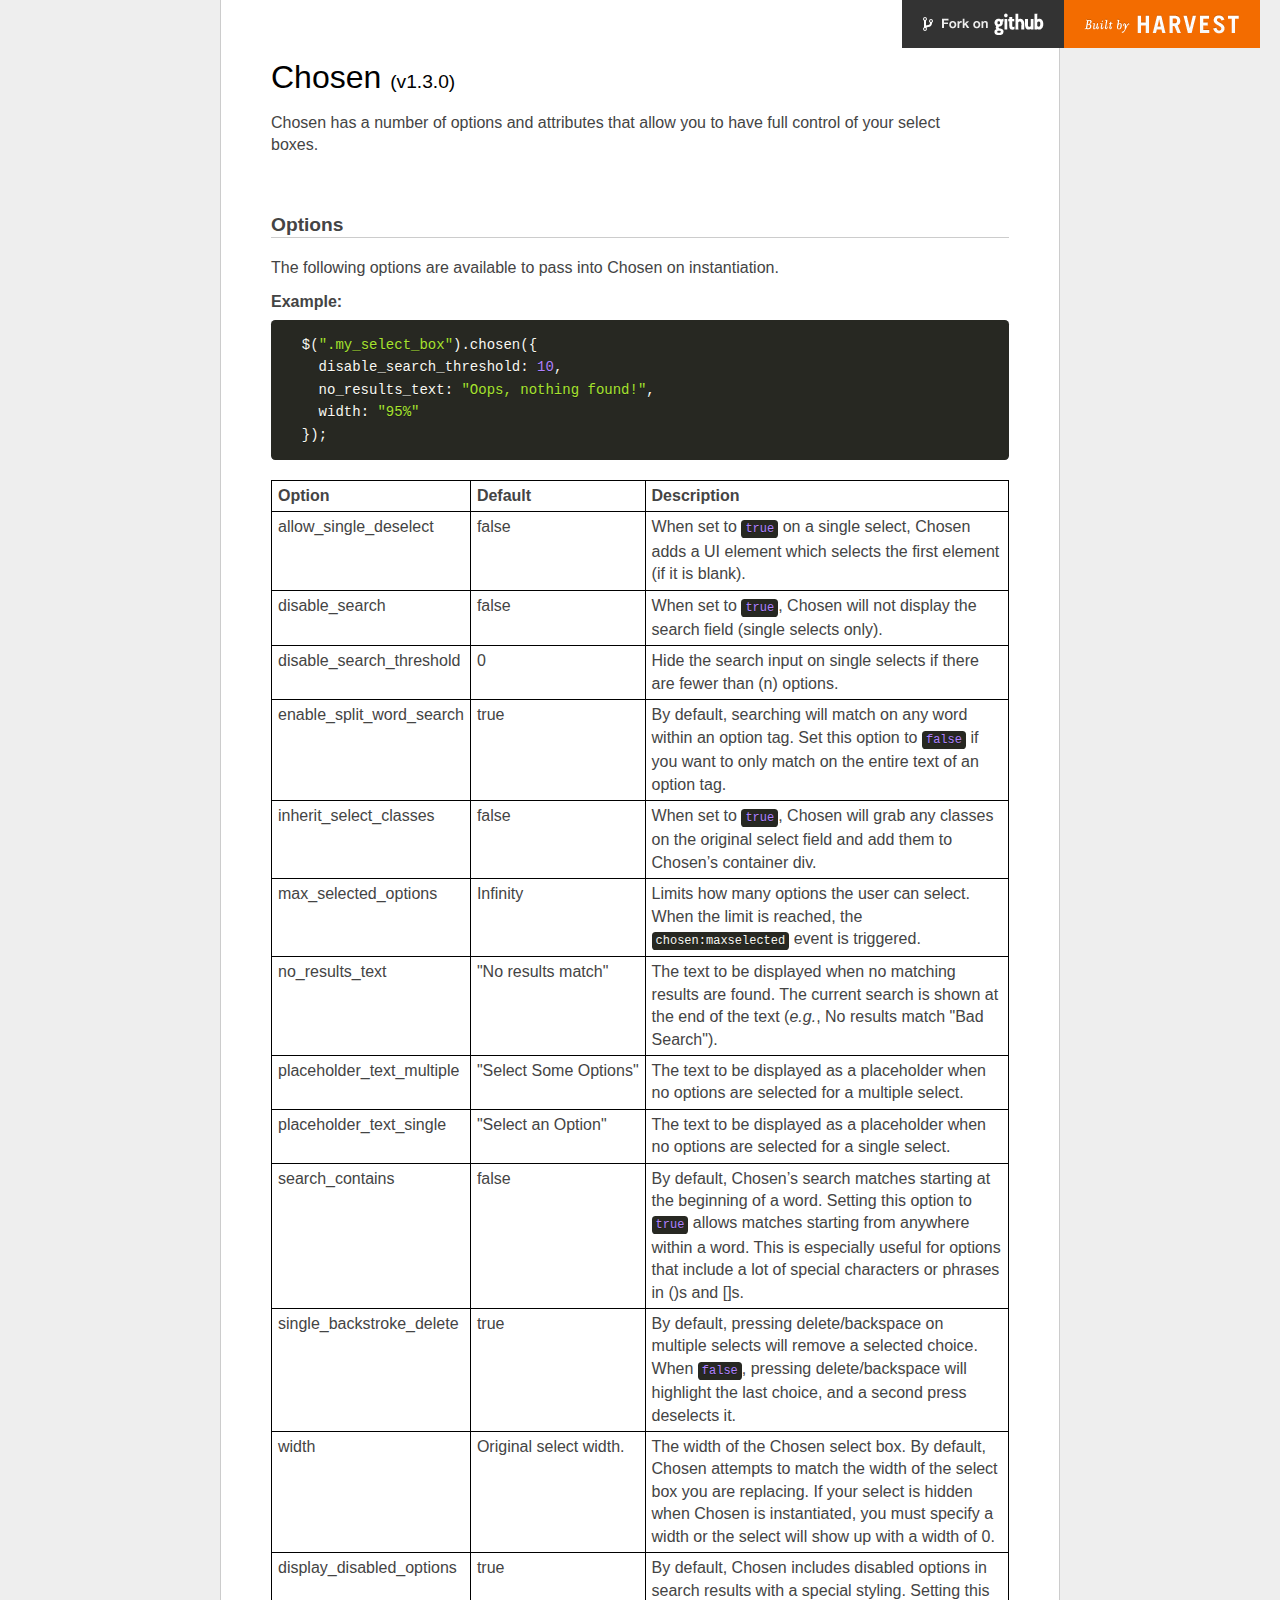
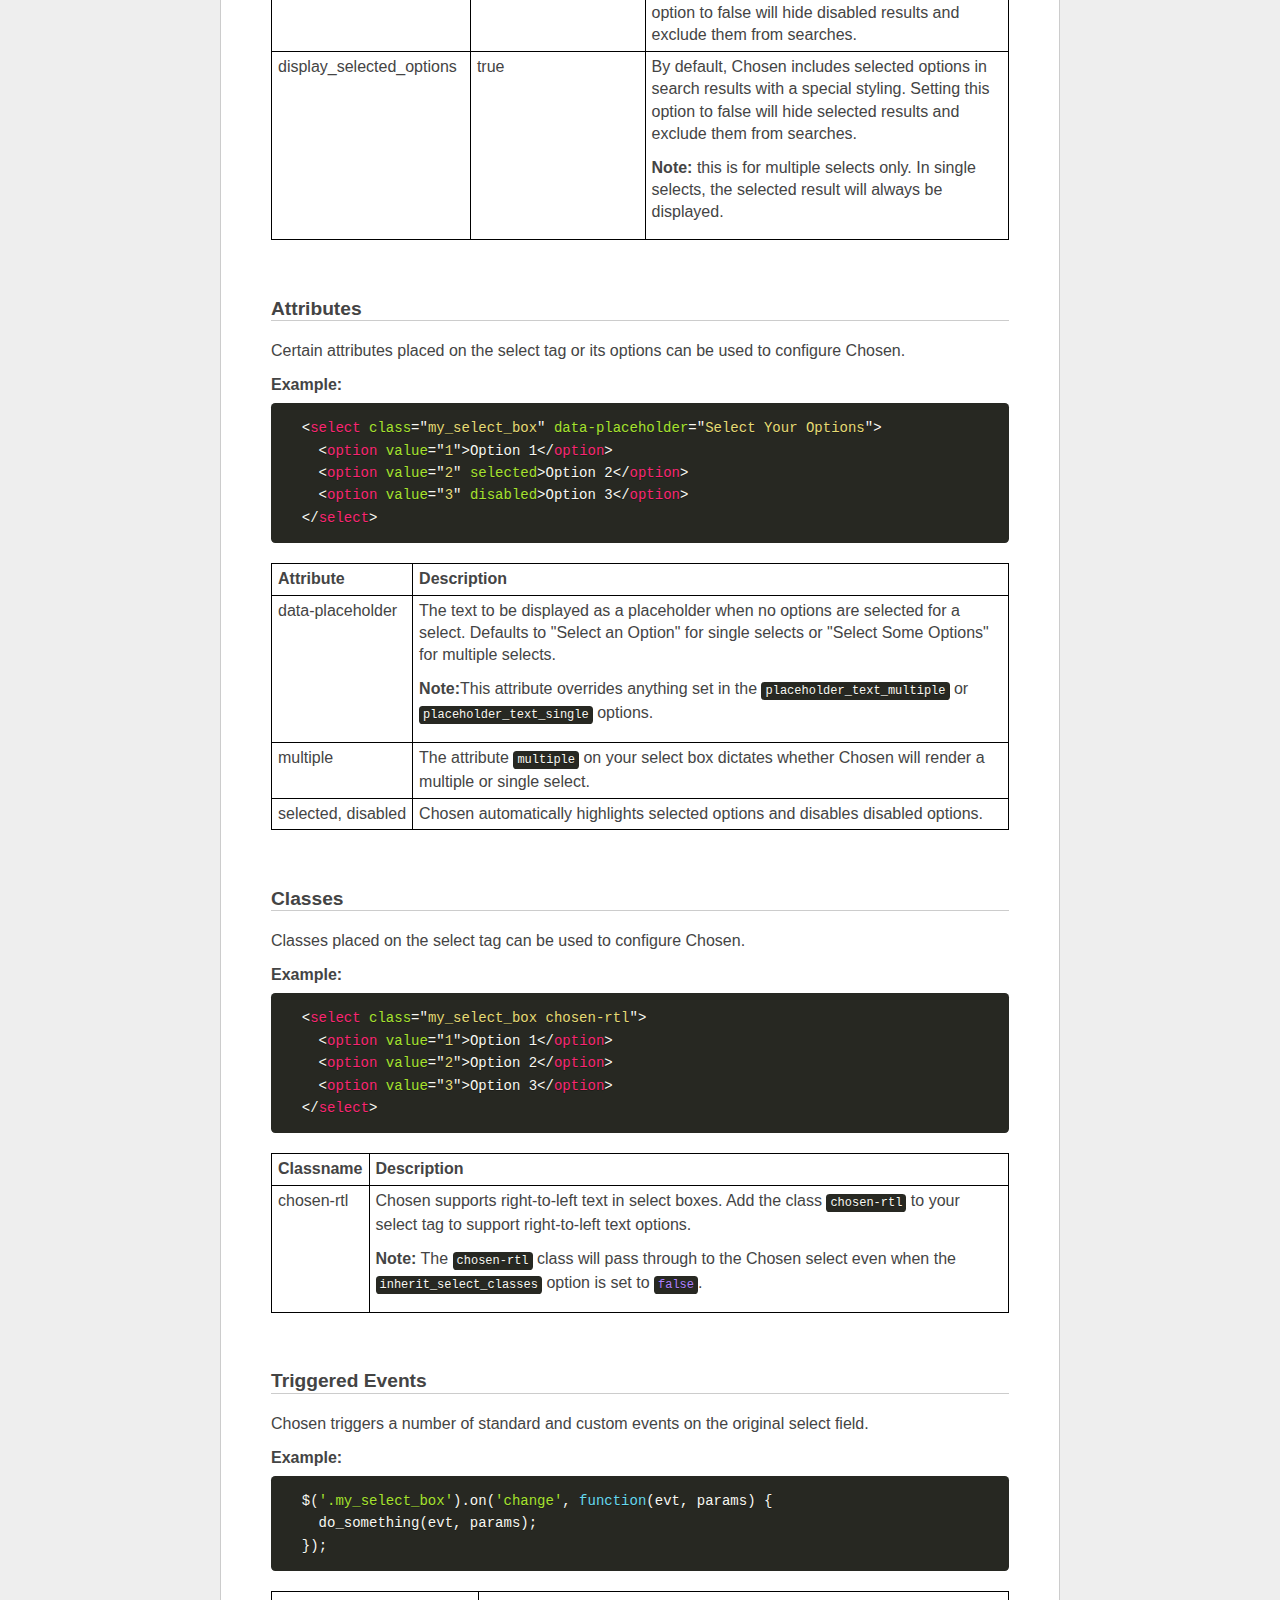
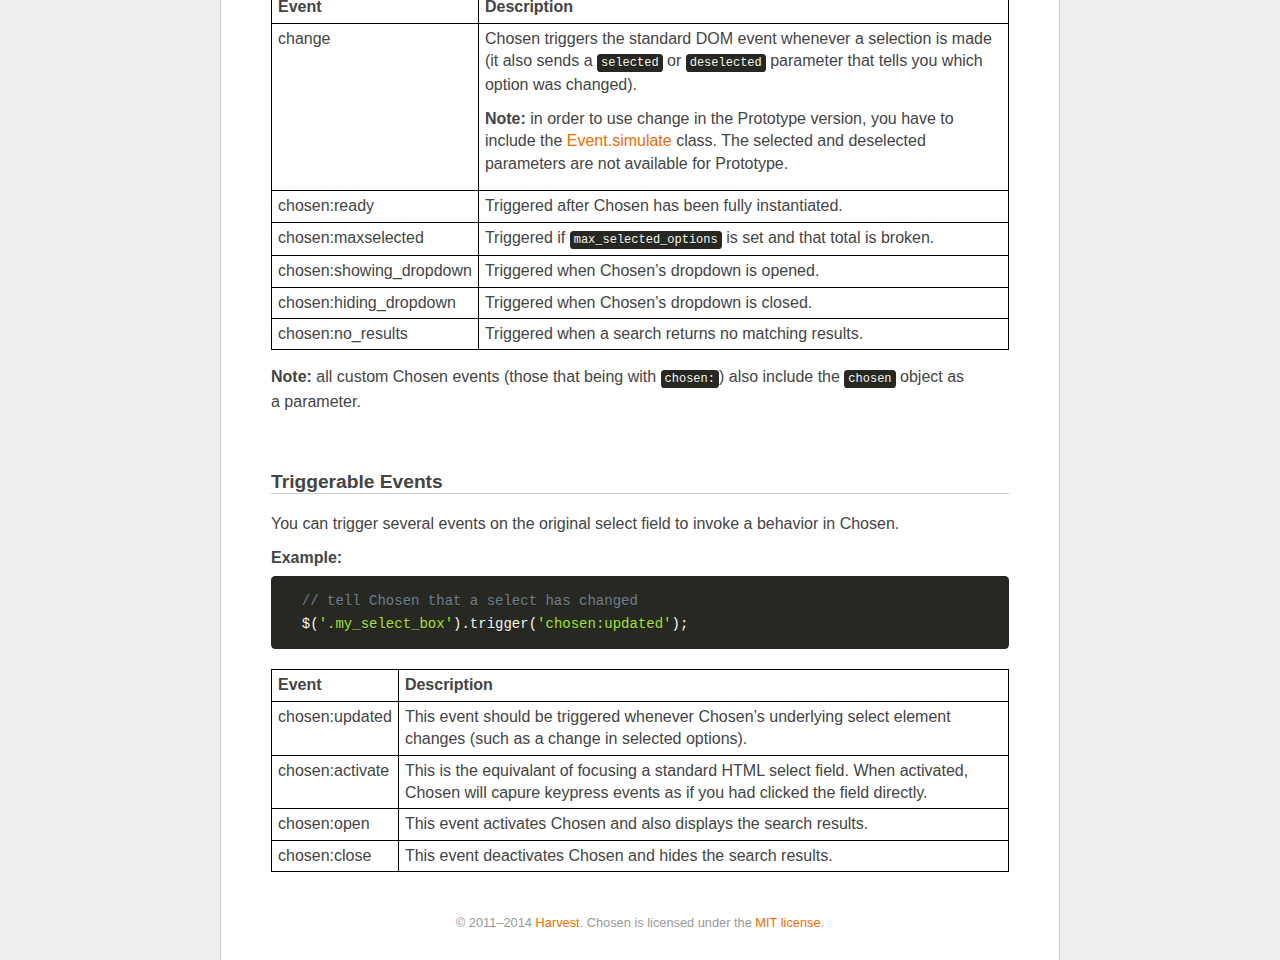
<file: app/scripts/options.html>
<!doctype html>
<html lang="en">
<head>
  <meta charset="utf-8">
  <title>Chosen: A jQuery Plugin by Harvest to Tame Unwieldy Select Boxes</title>
  <link rel="stylesheet" href="docsupport/style.css">
  <link rel="stylesheet" href="docsupport/prism.css">
  <link rel="stylesheet" href="chosen.css">
  <style type="text/css" media="all">
    /* fix rtl for demo */
    .chosen-rtl .chosen-drop { left: -9000px; }
  </style>
</head>
<body>
  <div id="container">
    <div id="content">
      <header>
        <h1>Chosen <small>(<span id="latest-version">v1.3.0</span>)</small></h1>
      </header>
      <p>Chosen has a number of options and attributes that allow you to have full control of your select boxes.</p>

      <h2><a name="options" class="anchor" href="#options">Options</a></h2>
      <p>The following options are available to pass into Chosen on instantiation.</p>

      <h3>Example:</h3>
<pre>
  <code class="language-javascript">$(".my_select_box").chosen({
    disable_search_threshold: 10,
    no_results_text: "Oops, nothing found!",
    width: "95%"
  });</code>
</pre>

      <table class="docs-table">
        <tr>
          <th>Option</th><th>Default</th><th>Description</th>
        </tr>
        <tr>
          <td>allow_single_deselect</td>
          <td>false</td>
          <td>When set to <code class="language-javascript">true</code> on a single select, Chosen adds a UI element which selects the first element (if it is blank).</td>
        </tr>
        <tr>
          <td>disable_search</td>
          <td>false</td>
          <td>When set to <code class="language-javascript">true</code>, Chosen will not display the search field (single selects only).</td>
        </tr>
        <tr>
          <td>disable_search_threshold</td>
          <td>0</td>
          <td>Hide the search input on single selects if there are fewer than (n) options.</td>
        </tr>
        <tr>
          <td>enable_split_word_search</td>
          <td>true</td>
          <td>By default, searching will match on any word within an option tag. Set this option to <code class="language-javascript">false</code> if you want to only match on the entire text of an option tag.</td>
        </tr>
        <tr>
          <td>inherit_select_classes</td>
          <td>false</td>
          <td>When set to <code class="language-javascript">true</code>, Chosen will grab any classes on the original select field and add them to Chosen’s container div.</td>
        </tr>
        <tr>
          <td>max_selected_options</td>
          <td>Infinity</td>
          <td>Limits how many options the user can select. When the limit is reached, the <code class="language-javascript">chosen:maxselected</code> event is triggered.</td>
        </tr>
        <tr>
          <td>no_results_text</td>
          <td>"No results match"</td>
          <td>The text to be displayed when no matching results are found. The current search is shown at the end of the text (<i>e.g.</i>,
           No results match "Bad Search").</td>
        </tr>
        <tr>
          <td>placeholder_text_multiple</td>
          <td>"Select Some Options"</td>
          <td>The text to be displayed as a placeholder when no options are selected for a multiple select.</td>
        </tr>
        <tr>
          <td>placeholder_text_single</td>
          <td>"Select an Option"</td>
          <td>The text to be displayed as a placeholder when no options are selected for a single select.</td>
        </tr>
        <tr>
          <td>search_contains</td>
          <td>false</td>
          <td>By default, Chosen’s search matches starting at the beginning of a word. Setting this option to <code class="language-javascript">true</code> allows matches starting from anywhere within a word. This is especially useful for options that include a lot of special characters or phrases in ()s and []s.</td>
        </tr>
        <tr>
          <td>single_backstroke_delete</td>
          <td>true</td>
          <td>By default, pressing delete/backspace on multiple selects will remove a selected choice. When <code class="language-javascript">false</code>, pressing delete/backspace will highlight the last choice, and a second press deselects it.</td>
        </tr>
        <tr>
          <td>width</td>
          <td>Original select width.</td>
          <td>The width of the Chosen select box. By default, Chosen attempts to match the width of the select box you are replacing. If your select is hidden when Chosen is instantiated, you must specify a width or the select will show up with a width of 0.</td>
        </tr>
        <tr>
          <td>display_disabled_options</td>
          <td>true</td>
          <td>By default, Chosen includes disabled options in search results with a special styling. Setting this option to false will hide disabled results and exclude them from searches.</td>
        </tr>
        <tr>
          <td>display_selected_options</td>
          <td>true</td>
          <td>
            <p>By default, Chosen includes selected options in search results with a special styling. Setting this option to false will hide selected results and exclude them from searches.</p>
            <p><strong>Note:</strong> this is for multiple selects only. In single selects, the selected result will always be displayed.</p>
          </td>
        </tr>
      </table>

      <h2><a name="attributes" class="anchor" href="#attributes">Attributes</a></h2>
      <p>Certain attributes placed on the select tag or its options can be used to configure Chosen.</p>

      <h3>Example:</h3>

<pre>
  <code class="language-markup">&lt;select class="my_select_box" data-placeholder="Select Your Options"&gt;
    &lt;option value="1"&gt;Option 1&lt;/option&gt;
    &lt;option value="2" selected&gt;Option 2&lt;/option&gt;
    &lt;option value="3" disabled&gt;Option 3&lt;/option&gt;
  &lt;/select&gt;</code>
</pre>

      <table class="docs-table">
        <tr>
          <th>Attribute</th><th>Description</th>
        </tr>
        <tr>
          <td>data-placeholder</td>
          <td>
            <p>The text to be displayed as a placeholder when no options are selected for a select. Defaults to "Select an Option" for single selects or "Select Some Options" for multiple selects.</p>
            <p><strong>Note:</strong>This attribute overrides anything set in the <code class="language-javascript">placeholder_text_multiple</code> or <code class="language-javascript">placeholder_text_single</code> options.</p>
          </td>
        </tr>
        <tr>
          <td>multiple</td>
          <td>The attribute <code class="language-html">multiple</code> on your select box dictates whether Chosen will render a multiple or single select.</td>
        </tr>
        <tr>
          <td>selected, disabled</td>
          <td>Chosen automatically highlights selected options and disables disabled options.</td>
        </tr>
      </table>

      <h2><a name="classes" class="anchor" href="#classes">Classes</a></h2>
      <p>Classes placed on the select tag can be used to configure Chosen.</p>

      <h3>Example:</h3>

<pre>
  <code class="language-markup">&lt;select class="my_select_box chosen-rtl"&gt;
    &lt;option value="1"&gt;Option 1&lt;/option&gt;
    &lt;option value="2"&gt;Option 2&lt;/option&gt;
    &lt;option value="3"&gt;Option 3&lt;/option&gt;
  &lt;/select&gt;</code>
</pre>

      <table class="docs-table">
        <tr>
          <th>Classname</th>
          <th>Description</th>
        </tr>
        <tr>
          <td>chosen-rtl</td>
          <td>
            <p>Chosen supports right-to-left text in select boxes. Add the class <code class="language-html">chosen-rtl</code> to your select tag to support right-to-left text options.</p>
            <p><strong>Note:</strong> The <code class="language-html">chosen-rtl</code> class will pass through to the Chosen select even when the <code class="language-javascript">inherit_select_classes</code> option is set to <code class="language-javascript">false</code>.</p>
          </td>
        </tr>
      </table>

      <h2><a name="triggered-events" class="anchor" href="#triggered-events">Triggered Events</a></h2>
      <p>Chosen triggers a number of standard and custom events on the original select field.</p>

      <h3>Example:</h3>

<pre>
  <code class="language-javascript">$('.my_select_box').on('change', function(evt, params) {
    do_something(evt, params);
  });</code>
</pre>

      <table class="docs-table">
        <tr>
          <th>Event</th><th>Description</th>
        </tr>
        <tr>
          <td>change</td>
          <td>
            <p>Chosen triggers the standard DOM event whenever a selection is made (it also sends a <code class="language-javascript">selected</code> or <code class="language-javascript">deselected</code> parameter that tells you which option was changed).</p>
            <p><strong>Note:</strong> in order to use change in the Prototype version, you have to include the <a href="https://github.com/kangax/protolicious/blob/5b56fdafcd7d7662c9d648534225039b2e78e371/event.simulate.js">Event.simulate</a> class. The selected and deselected parameters are not available for Prototype.</p>
          </td>
        </tr>
        <tr>
          <td>chosen:ready</td>
          <td>Triggered after Chosen has been fully instantiated.</td>
        </tr>
        <tr>
          <td>chosen:maxselected</td>
          <td>Triggered if <code class="language-javascript">max_selected_options</code> is set and that total is broken.</td>
        </tr>
        <tr>
          <td>chosen:showing_dropdown</td>
          <td>Triggered when Chosen’s dropdown is opened.</td>
        </tr>
        <tr>
          <td>chosen:hiding_dropdown</td>
          <td>Triggered when Chosen’s dropdown is closed.</td>
        </tr>
        <tr>
          <td>chosen:no_results</td>
          <td>Triggered when a search returns no matching results.</td>
        </tr>
      </table>

      <p>
        <strong>Note:</strong> all custom Chosen events (those that being with <code class="language-javascript">chosen:</code>) also include the <code class="language-javascript">chosen</code> object as a parameter.
      </p>

      <h2><a name="triggerable-events" class="anchor" href="#triggerable-events">Triggerable Events</a></h2>
      <p>You can trigger several events on the original select field to invoke a behavior in Chosen.</p>

      <h3>Example:</h3>

<pre>
  <code class="language-javascript">// tell Chosen that a select has changed
  $('.my_select_box').trigger('chosen:updated');</code>
</pre>

      <table class="docs-table">
        <tr>
          <th>Event</th><th>Description</th>
        </tr>
        <tr>
          <td>chosen:updated</td>
          <td>This event should be triggered whenever Chosen’s underlying select element changes (such as a change in selected options).</td>
        </tr>
        <tr>
          <td>chosen:activate</td>
          <td>This is the equivalant of focusing a standard HTML select field. When activated, Chosen will capure keypress events as if you had clicked the field directly.</td>
        </tr>
        <tr>
          <td>chosen:open</td>
          <td>This event activates Chosen and also displays the search results.</td>
        </tr>
        <tr>
          <td>chosen:close</td>
          <td>This event deactivates Chosen and hides the search results.</td>
        </tr>
      </table>

      <footer>
        &copy; 2011&ndash;2014 <a href="http://www.getharvest.com/">Harvest</a>. Chosen is licensed under the <a href="https://github.com/harvesthq/chosen/blob/master/LICENSE.md">MIT license</a>.
      </footer>

    </div>
  </div>
  <div class="oss-bar">
    <ul>
      <li><a class="fork" href="https://github.com/harvesthq/chosen">Fork on Github</a></li>
      <li><a class="harvest" href="http://www.getharvest.com/">Built by Harvest</a></li>
    </ul>
  </div>
  <script src="docsupport/prism.js" type="text/javascript" charset="utf-8"></script>
</body>
</html>
</file>
<file: app/scripts/docsupport/prism.css>
/**
 * okaidia theme for JavaScript, CSS and HTML
 * Loosely based on Monokai textmate theme by http://www.monokai.nl/
 * @author ocodia
 */

code[class*="language-"],
pre[class*="language-"] {
	color: #f8f8f2;
	text-shadow: 0 1px rgba(0,0,0,0.3);
	font-family: Consolas, Monaco, 'Andale Mono', monospace;
	direction: ltr;
	text-align: left;
	white-space: pre;
	word-spacing: normal;
	
	-moz-tab-size: 4;
	-o-tab-size: 4;
	tab-size: 4;
	
	-webkit-hyphens: none;
	-moz-hyphens: none;
	-ms-hyphens: none;
	hyphens: none;
}

/* Code blocks */
pre[class*="language-"] {
	padding: 1em;
	margin: .5em 0;
	overflow: auto;	
	border-radius: 0.3em;
}

:not(pre) > code[class*="language-"],
pre[class*="language-"] {
	background: #272822;
}

/* Inline code */
:not(pre) > code[class*="language-"] {
	padding: .1em;
	border-radius: .3em;
}

.token.comment,
.token.prolog,
.token.doctype,
.token.cdata {
	color: slategray;
}

.token.punctuation {
	color: #f8f8f2;
}

.namespace {
	opacity: .7;
}

.token.property,
.token.tag {
	color: #f92672;
}

.token.boolean,
.token.number{
	color: #ae81ff;
}

.token.selector,
.token.attr-name,
.token.string {
	color: #a6e22e;
}


.token.operator,
.token.entity,
.token.url,
.language-css .token.string,
.style .token.string {
	color: #f8f8f2;
}

.token.atrule,
.token.attr-value
{
	color: #e6db74;
}


.token.keyword{
color: #66d9ef;
}

.token.regex,
.token.important {
	color: #fd971f;
}

.token.important {
	font-weight: bold;
}

.token.entity {
	cursor: help;
}
</file>
<file: app/scripts/docsupport/style.css>
/* Reset */
html, body, div, span, object, iframe, h1, h2, h3, h4, h5, h6, p, blockquote, pre, abbr, address, cite, code, del, dfn, em, img, ins, kbd, q, samp, small, strong, sub, sup, var, b, i, dl, dt, dd, ol, ul, li, fieldset, form, label, legend, table, caption, tbody, tfoot, thead, tr, th, td, article, aside, canvas, details, figcaption, figure, footer, header, hgroup, menu, nav, section, summary, time, mark, audio, video { margin: 0; padding: 0; border: 0; font-size: 100%; font: inherit; vertical-align: baseline; }

article, aside, details, figcaption, figure, footer, header, hgroup, menu, nav, section { display: block; }

blockquote, q { quotes: none; }
blockquote:before, blockquote:after, q:before, q:after { content: ""; content: none; }
ins { background-color: #ff9; color: #000; text-decoration: none; }
mark { background-color: #ff9; color: #000; font-style: italic; font-weight: bold; }
del { text-decoration: line-through; }
abbr[title], dfn[title] { border-bottom: 1px dotted; cursor: help; }
table { border-collapse: collapse; border-spacing: 0; }
hr { display: block; height: 1px; border: 0; border-top: 1px solid #ccc; margin: 1em 0; padding: 0; }
input, select { vertical-align: middle; }

body { font:13px/1.231 sans-serif; *font-size:small; } /* Hack retained to preserve specificity */
select, input, textarea, button { font:99% sans-serif; }
pre, code, kbd, samp { font-family: monospace, sans-serif; }


body { background: #EEE; color: #444; line-height: 1.4em; }

header h1 { color: black; font-size: 2em; line-height: 1.1em; display: inline-block; height: 27px; margin: 20px 0 25px; }
header h1 small { font-size: 0.6em; }

div#content { background: white; border: 1px solid #ccc; border-width: 0 1px 1px; margin: 0 auto; padding: 40px 50px 40px; width: 738px; }

footer { color: #999; padding-top: 40px; font-size: 0.8em; text-align: center; }

body { font-family: sans-serif; font-size: 1em; }

p { margin: 0 0 .7em; max-width: 700px; }
table+p { margin-top: 1em; }

h2 { border-bottom: 1px solid #ccc; font-size: 1.2em; margin: 3em 0 1em 0; font-weight: bold;}
h3 { font-weight: bold; }

h2.intro { border-bottom: none; font-size: 1em; font-weight: normal; margin-top:0; }

ul li { list-style: disc; margin-left: 1em; margin-bottom: 1.25em; }
ol li { margin-left: 1.25em; }
ol ul, ul ul { margin: .25em 0 0; }
ol ul li, ul ul li { list-style-type: circle; margin: 0 0 .25em 1em; }

li > p { margin-top: .25em; }

div.side-by-side { width: 100%; margin-bottom: 1em; }
div.side-by-side > div { float: left; width: 49%; }
div.side-by-side > div > em { margin-bottom: 10px; display: block; }

.faqs em { display: block; }

.clearfix:after {
  content: "\0020";
  display: block;
  height: 0;
  clear: both;
  overflow: hidden;
  visibility: hidden;
}

a { color: #F36C00; outline: none; text-decoration: none; }
a:hover { text-decoration: underline; }

ul.credits li { margin-bottom: .25em; }

strong { font-weight: bold; }
i { font-style: italic; }

.button {
  background: #fafafa;
  background: -webkit-linear-gradient(top, #ffffff, #eeeeee);
  background: -moz-linear-gradient(top, #ffffff, #eeeeee);
  background: -o-linear-gradient(top, #ffffff, #eeeeee);
  background: linear-gradient(to bottom, #ffffff, #eeeeee);
  border: 1px solid #bbbbbb;
  border-radius: 4px;
  box-shadow: inset 0 1px 1px rgba(255, 255, 255, 0.2);
  color: #555555;
  cursor: pointer;
  display: inline-block;
  font-family: "Helvetica Neue", Arial, Verdana, "Nimbus Sans L", sans-serif;
  font-size: 13px;
  font-weight: 500;
  height: 31px;
  line-height: 28px;
  outline: none;
  padding: 0 13px;
  text-shadow: 0 1px 0 white;
  text-decoration: none;
  vertical-align: middle;
  white-space: nowrap;
  -webkit-font-smoothing: antialiased;
  -webkit-box-sizing: border-box;
  -moz-box-sizing: border-box;
  box-sizing: border-box;
}

.button-blue {
  background: #1385e5;
  background: -webkit-linear-gradient(top, #53b2fc, #1385e5);
  background: -moz-linear-gradient(top, #53b2fc, #1385e5);
  background: -o-linear-gradient(top, #53b2fc, #1385e5);
  background: linear-gradient(to bottom, #53b2fc, #1385e5);
  border-color: #075fa9;
  color: white;
  font-weight: bold;
  text-shadow: 0 -1px 0 rgba(0, 0, 0, 0.4);
}


/* Tweak navbar brand link to be super sleek
-------------------------------------------------- */
.oss-bar {
  top: 0;
  right: 20px;
  position: fixed;
  z-index: 1030;
}
.oss-bar ul {
  float: right;
  margin: 0;
  list-style: none;
}
.oss-bar ul li {
  list-style: none;
  float: left;
  line-height: 0;
  margin: 0;
}
.oss-bar ul li a {
   -moz-box-sizing:    border-box;
  -webkit-box-sizing: border-box;
  -ms-box-sizing:     border-box;
   box-sizing:        border-box;
  border: 0;
  margin-top: -10px;
  display: block;
  height: 58px;
  background: #F36C00 url(oss-credit.png) no-repeat 20px 22px;
  padding: 22px 20px 12px 20px;
  text-indent: 120%; /* stupid padding */
  white-space: nowrap;
  overflow: hidden;
  -webkit-transition: all 0.10s ease-in-out;
  -moz-transition: all 0.10s ease-in-out;
  transition: all 0.15s ease-in-out;
}
.oss-bar ul li a:hover {
  margin-top: 0px;
}
.oss-bar a.harvest {
  width: 196px;
  background-color: #F36C00;
  background-position: -142px 22px;
  padding-right: 22px; /* optical illusion */
}
.oss-bar a.fork {
  width: 162px;
  background-color: #333333;
}

.docs-table th, .docs-table td {
  border: 1px solid #000;
  padding: 4px 6px;
  white-space: nowrap;
}

.docs-table td:last-child {
  white-space: normal;
}

.docs-table th {
  font-weight: bold;
  text-align: left;
}

#content pre[class*=language-] {
  font-size: 14px;
  margin-bottom: 20px;
}

#content pre[class*=language-] code {
  font-size: 14px;
  padding: 0;
}

#content code[class*=language-] {
  font-size: 12px;
  padding: 2px 4px;
}

.anchor {
  color: inherit;
  position: relative;
}

.anchor:hover {
  background: url([data-uri]) 0 50% no-repeat;
  background-size: 21px 9px;
  margin-left: -27px;
  padding-left: 27px;
  text-decoration: none;
}
</file>
